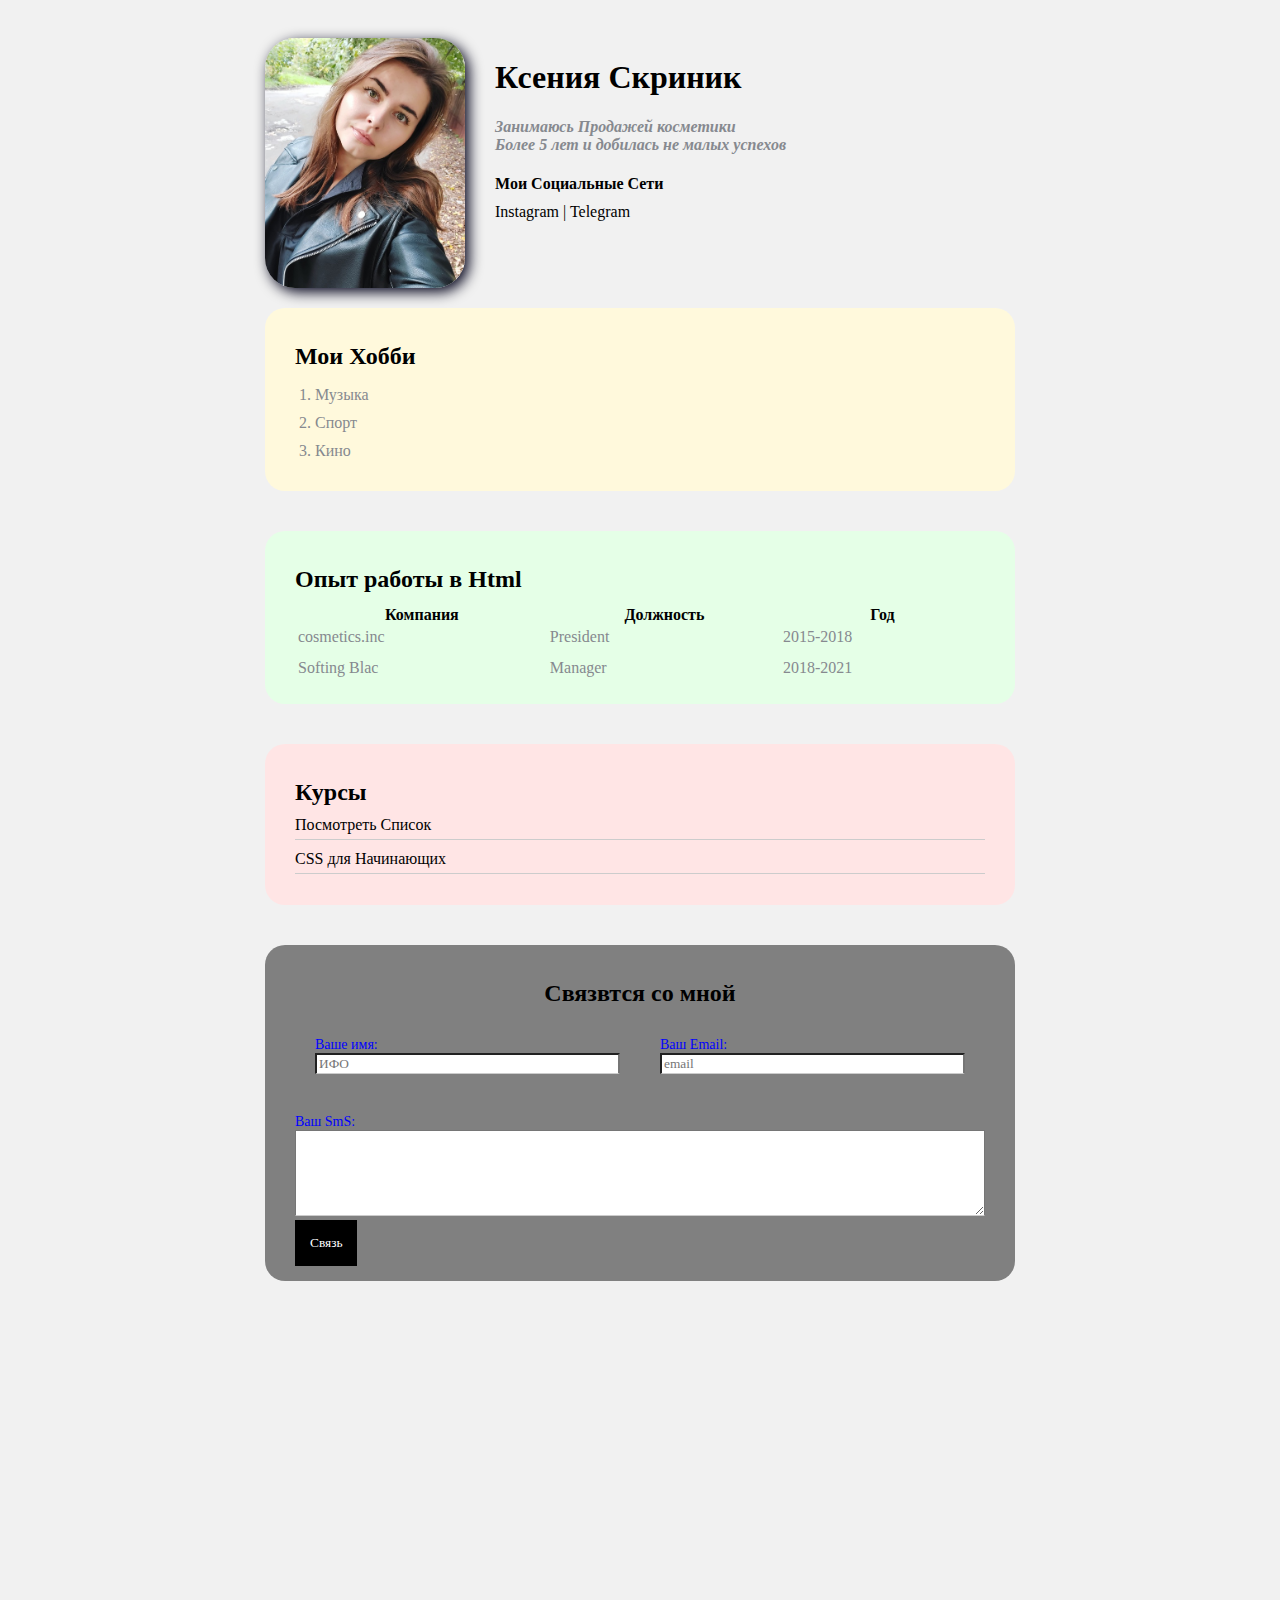
<file: index.html>
<!DOCTYPE html>
<html>
<head>
    <meta charset="UTF-8">
    <title>Косметика</title>
<link rel="stylesheet" href="style.css">
</head>
<body>
    <div class="coneiner">
    <div class="info">
   <img src="IHF1ex0e3V8.jpg" class="ava"/> 
   <div class="info-text">
   <h1>Ксения Скриник</h1>
  <p> Занимаюсь <strong> Продажей косметики</strong>
   </p>
   <P>Более 5 лет и добилась не малых успехов</P>

    <h4>Мои Социальные Сети  </h4>
     
          <a href="https://instagram.com/cosmetics.shop_lg" target="blank">Instagram</a>
   |
           <a href="https://t.me/cosmetikslg">Telegram</a>
        </div>
      

</div>
<div class="card bg-yellow">
      <h2>Мои Хобби  </h2>
      <ol class="list">
          <li>Музыка</li>
          <li>Спорт</li>
          <li>Кино</li>  
        </ol>
    </div>

        <div class="card bg-green">
     <table class="table">
           <h2>Опыт работы в Html </h2>
    <tr>
    <th>Компания</th>
    <th>Должность</th>
    <th>Год</th>
</tr>
    <tr>
        <td>cosmetics.inc</td>
        <td>President</td>
        <td>2015-2018 </td>
    </tr>
    <tr>
        <td>Softing Blac</td>
        <td>Manager</td>
        <td>2018-2021</td>
    </tr>
</table>
</div>

          <div class="card bg-red">
              <ul class="link-list">
          <h2> Курсы </h2>
          <li><a href="курсы.html">Посмотреть Список</a></li>
          <li><a href="https://www.youtube.com/watch?v=SpCUuyZZTp8">CSS для Начинающих</a></li>
        </ul>
        </div>
<div class="contact">
<div class="card bg-black">
        <h2>Связвтся со мной</h2>
        <form  action="/">
            <div class="row">
            <div class="form-group">
            <label for="name"> Ваше имя:</label>
            <input type="text" id="name" placeholder="ИФО">
        </div>
        
        <div class="form-group">
            <label for="email"> Ваш Email:</label>
            <input type="email" id="email" placeholder="email">
        </div>
          </div> 
          <div class="form-group">
            <label for="text"> Ваш SmS:</label>
       <textarea name="" id="text" cols="50" rows="5"></textarea>
    </div>
            <input class="btn" type="submit" value="Связь">
        </form>

        <div class="position">
            <div class="box"></div>
    </div>


</div>

    </div>

    <div style="margin-bottom: 500px ;">

    </div>
</body> 
</html>
</file>
<file: style.css>
body { 
    background-color: #f1f1f1;
    font-size: 16px;
    font-weight: normal;
    font-family: Georgia, 'Times New Roman', Times, serif;
}

/* * { 

padding: 0;
margin: 0;

} */


a {
color: black;
text-decoration: none;
}

a:hover {
    text-decoration: underline;

}

.ava { 
    width: 200px;
    border-radius: 30px;
    box-shadow: 4px 4px 14px rgba(0,0,
    25);
}
.info { 
    display: flex;
    margin-bottom: 20px;
}

@media (max-width: 700px) {
.info {
    text-align: center;
    display: block;
}
}


.info-text {
    margin-left: 30px;
}

.info-text h4 {
    margin-bottom: 10px;
}


.info p {
    color: #86898f;
    margin: 0;
    font-style: italic;
    font-weight: bolder;
    text-decoration: none;
    /* text-transform: uppercase */
    /*letter-spacing: normal;*/
    /*word-spacing: normal;*/
}
.coneiner {
    max-width: 750px;
    margin: auto;
    padding-top: 30px;
}
/* .social {
    background-color: grey;
    padding: 25px 35px 20px 20px; 
    margin: 15px;

    border: 5px ridge red;
    border-bottom-style: ridge;  
    border-top-width: 15px;
    border-top-style: outset;
    border-right-color:darkred;
    border-left-color: darkred;
    border-left-width: 15px;
    border-right-width: 15px;
    border-bottom-width: 15px;
    border-top-style: ridge;

} */

/* .box-model > div { 
    float: left;
    background-color: black;
    height: 200px;
    border: 4px solid;
    width: 25%;
    box-sizing: border-box;
} */

.bg-yellow {
    background: #fff9dc;
}

.bg-green {
    background: #e5ffe7;
}

.bg-red {
    background: #ffe5e5;
}

.bg-black { 
    background: grey;
}

.card {
padding: 15px 30px ;
margin-bottom: 40px;
border-radius: 20px;

}

.card h2 {
    margin-bottom: 10px;
}

.list {
    padding: 0 10px;
}

.list li {
    color: #86898f;
    margin: 10px;
}

.table {
    width: 100%;
}
.table td {
    padding-bottom: 10px;
}

.table td:nth-child(1),
.table td:nth-child(2),
.table td:nth-child(3){
    color: #86898f;
}

/* .table tr:nth-child(odd) {
    color: red;
} */

.link-list {

    list-style: none;
    padding: 0;
}

.link-list li {
    margin-bottom: 10px;
    padding-bottom: 5px;
    border-bottom: 1px solid #ccc;
}
.contact h2 {

text-align: center;
}

.form-group label {
    display: block;
    font-size: 14px;
    color: blue;
}

.form-group input,
.form-group textarea {
    width: 100%;
    box-sizing: border-box;
    bottom: none;
    /* background: transparent; */
    border-bottom: 1px solid #ccc;
    color: #000;
    /* s */
    outline: none;
    font-family: inherit;
}

.row {
    display: flex;
    margin-bottom: 20px;
}

.row > .form-group {
    width: 50%;
    margin: 20px;
}

.btn { 
   background: #000;
    padding: 15px 15px;
    color: white;
    border: none;
    font-family: inherit;
    cursor: pointer;
    
}

/* .position {
     
    border: 4px solid black;
    margin-top: 40px;
    padding: 20px;
    



} */



/* .box {
    position: absolute;
    width: 50px;
    height: 50px;
    background: midnightblue;



} */
</file>
